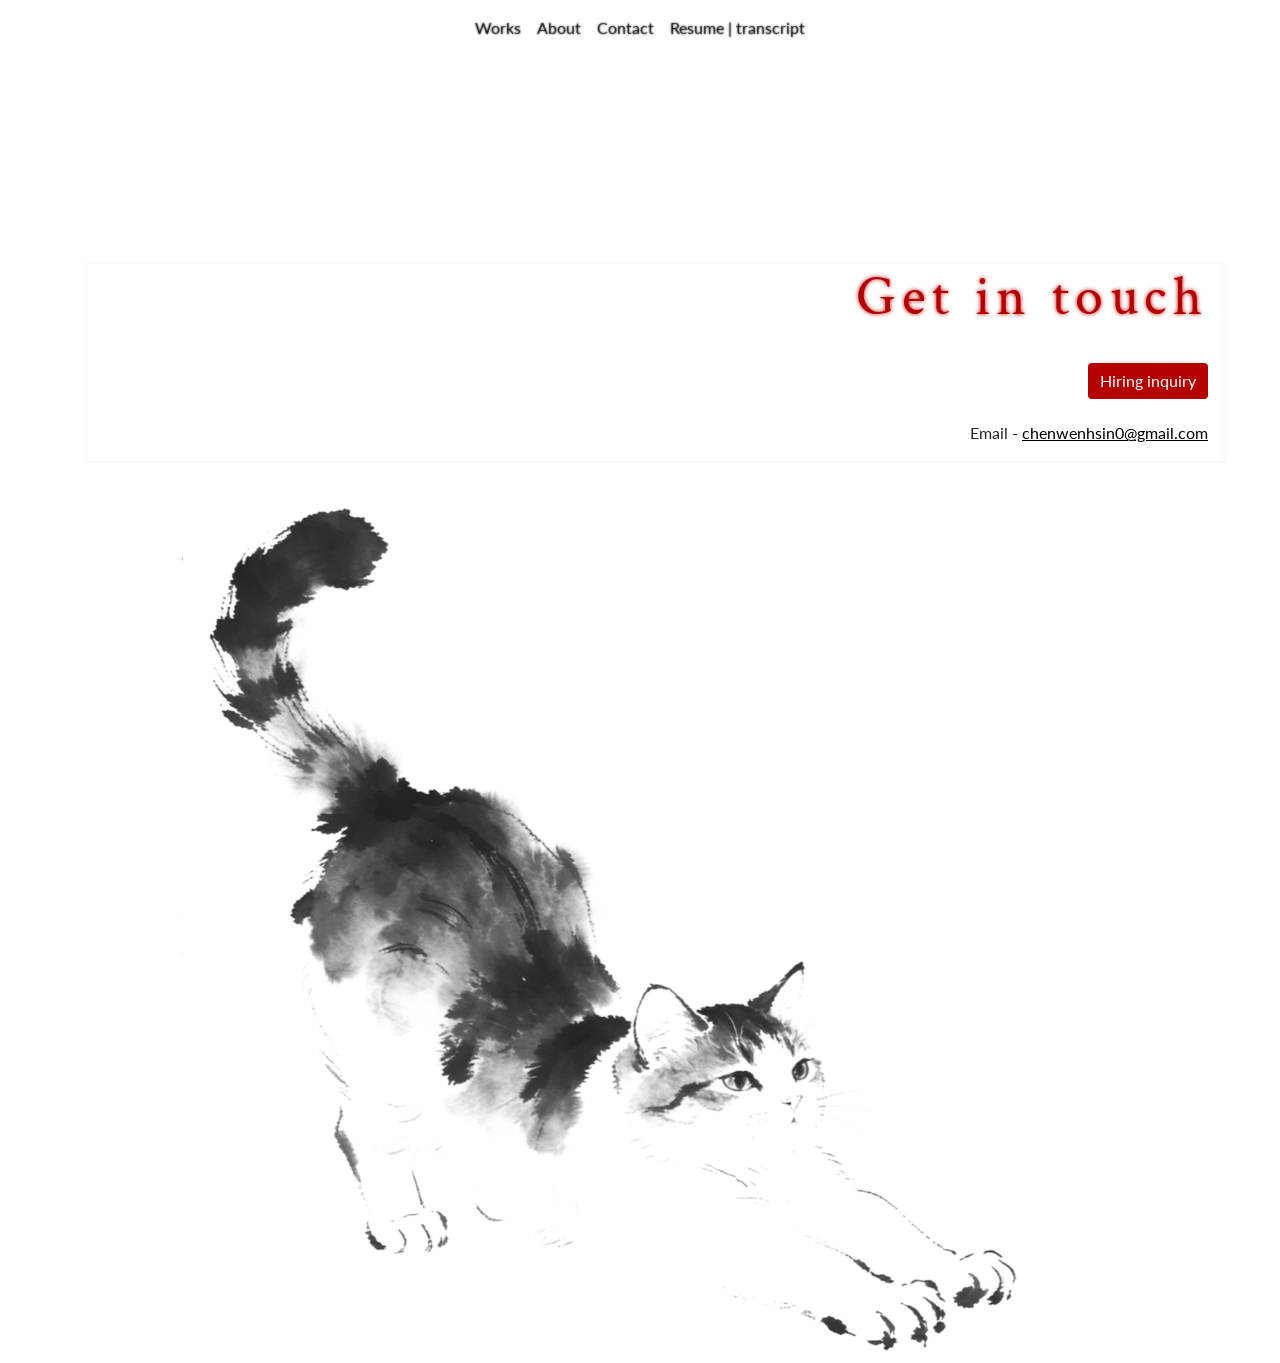
<file: contact.html>
<!DOCTYPE html>
<html lang="en">

<head>
    <meta charset="UTF-8">
    <meta name="viewport" content="width=device-width, initial-scale=1.0">
    <title>Resume</title>
    <link rel="preconnect" href="https://fonts.googleapis.com">
    <link rel="preconnect" href="https://fonts.gstatic.com" crossorigin>
    <link href="https://fonts.googleapis.com/css2?family=Crimson+Text:ital,wght@0,400;0,700;1,400;1,700&family=Lato:ital,wght@0,400;0,700;1,300;1,400&display=swap" rel="stylesheet">    <link rel="stylesheet" href="https://cdn.jsdelivr.net/npm/bootstrap@4.6.2/dist/css/bootstrap.min.css">
    <link href="https://cdn.jsdelivr.net/npm/bootstrap-icons@1.11.3/font/bootstrap-icons.css" rel="stylesheet">
    <script src="https://cdn.jsdelivr.net/npm/jquery@3.7.1/dist/jquery.slim.min.js"></script>
    <script src="https://cdn.jsdelivr.net/npm/bootstrap@4.6.2/dist/js/bootstrap.bundle.min.js"></script>
    
    <link rel="stylesheet" href="components/navbar.css">
    <link rel="stylesheet" href="contact.css">
</head>

<body>
    <div data-include="components/navbar.html"></div>
    <div class="row">
        <div class="container-sm container-custom">
            <h1 class="display-4 h1-custom">Get in touch</h1>
            <br>
            <address>
                <a class="btn btn-primary btn-custom"
                    href="mailto:chenwenhsin0@gmail.com?subject=Hiring%20Inquiry&body=Hello%2C%0A%0AI%20found%20your%20website%20and%20would%20like%20to%20discuss%20a%20potential%20opportunity.%0A%0ACompany%3A%0ARole%3A%0ALocation%20%28Remote%2FOnsite%29%3A%0AStart%20Date%3A%0A%0AThank you!">Hiring inquiry</a>
                <br>
                Email - <a class="a-custom" href="mailto:chenwenhsin0@gmail.com">chenwenhsin0@gmail.com</a>
            </address>
        </div>
    <div class="row background-img"></div>
        <div class="container-sm container-background-custom"></div>
    </div>
    <script src="/components/include.js"></script>
</body>

</html>
</file>
<file: components/navbar.css>
.navbar-custom {
  backdrop-filter: blur(16px);
  font-family: "Lato", sans-serif;
  text-shadow: 0 0 2px black;
}

.nav-item:hover {
  font-weight: bold;
  text-shadow:
    0 0 10px  #d53369,
    0 0 20px #daae51;
}

@media(max-width: 575.99px) {
  .navbar-custom {
    position: fixed;
    width: 100%;
    text-align: center;
    backdrop-filter: blur(32px);
    z-index: 1050;
    margin: 0;
    padding: 0;
    text-shadow: 0 0 4px black;
  }
  .navbar-collapse.show {
    min-height: 100vh;
    justify-content: center;
  }
  .navbar-nav .nav-item {
    width: 100vw;
  }
}
</file>
<file: contact.css>
body {
  overflow-x: hidden;
}
.container-custom {
  font-family: "Lato", sans-serif;
  backdrop-filter: blur(4px);
  border: 2px solid rgb(250, 250, 250);
  border-radius: 4px;
  margin-top: 20%;
  text-align: right;
}
.h1-custom {
  color: rgb(180, 0, 0);
  text-shadow: 0 0 4px rgb(180, 0, 0);
  font-family: "Crimson Text", sans-serif;
  letter-spacing: .5vw;
}
.container-custom:hover {
  box-shadow: 0 0 4vw gray;
  transition: transform 0.4s ease, box-shadow 0.4s ease;
}

.btn-custom {
  font-family: "Lato", sans-serif;
  background-color: rgb(180, 0, 0);
  border: none;
  margin-bottom: 2%;
}
.btn-custom:hover {
  background-color: rgb(210, 0, 0);
  border: none;
}
.a-custom {
  color: black;
  text-decoration: underline;
  text-shadow: none;
}
.container-background-custom {
  opacity: 0;
  animation: fadeIn 1s ease-in forwards;
  background-image: url("/media/images/cat.png");
  background-repeat: no-repeat;
  background-size: contain;
  height: 100vh;
  width: 70%;
  opacity: 0;
  animation: fadeIn 1s ease-in forwards;
  z-index: -1;
}

@keyframes fadeIn {
	from { opacity: 0; } 
	to { opacity: 1; }
}

@media(max-width: 575.99px) {
  .container-custom {
    margin-top: 40%;
    border: 2px solid white;
    box-shadow: 0 0 1vw gray;
  }
}
</file>
